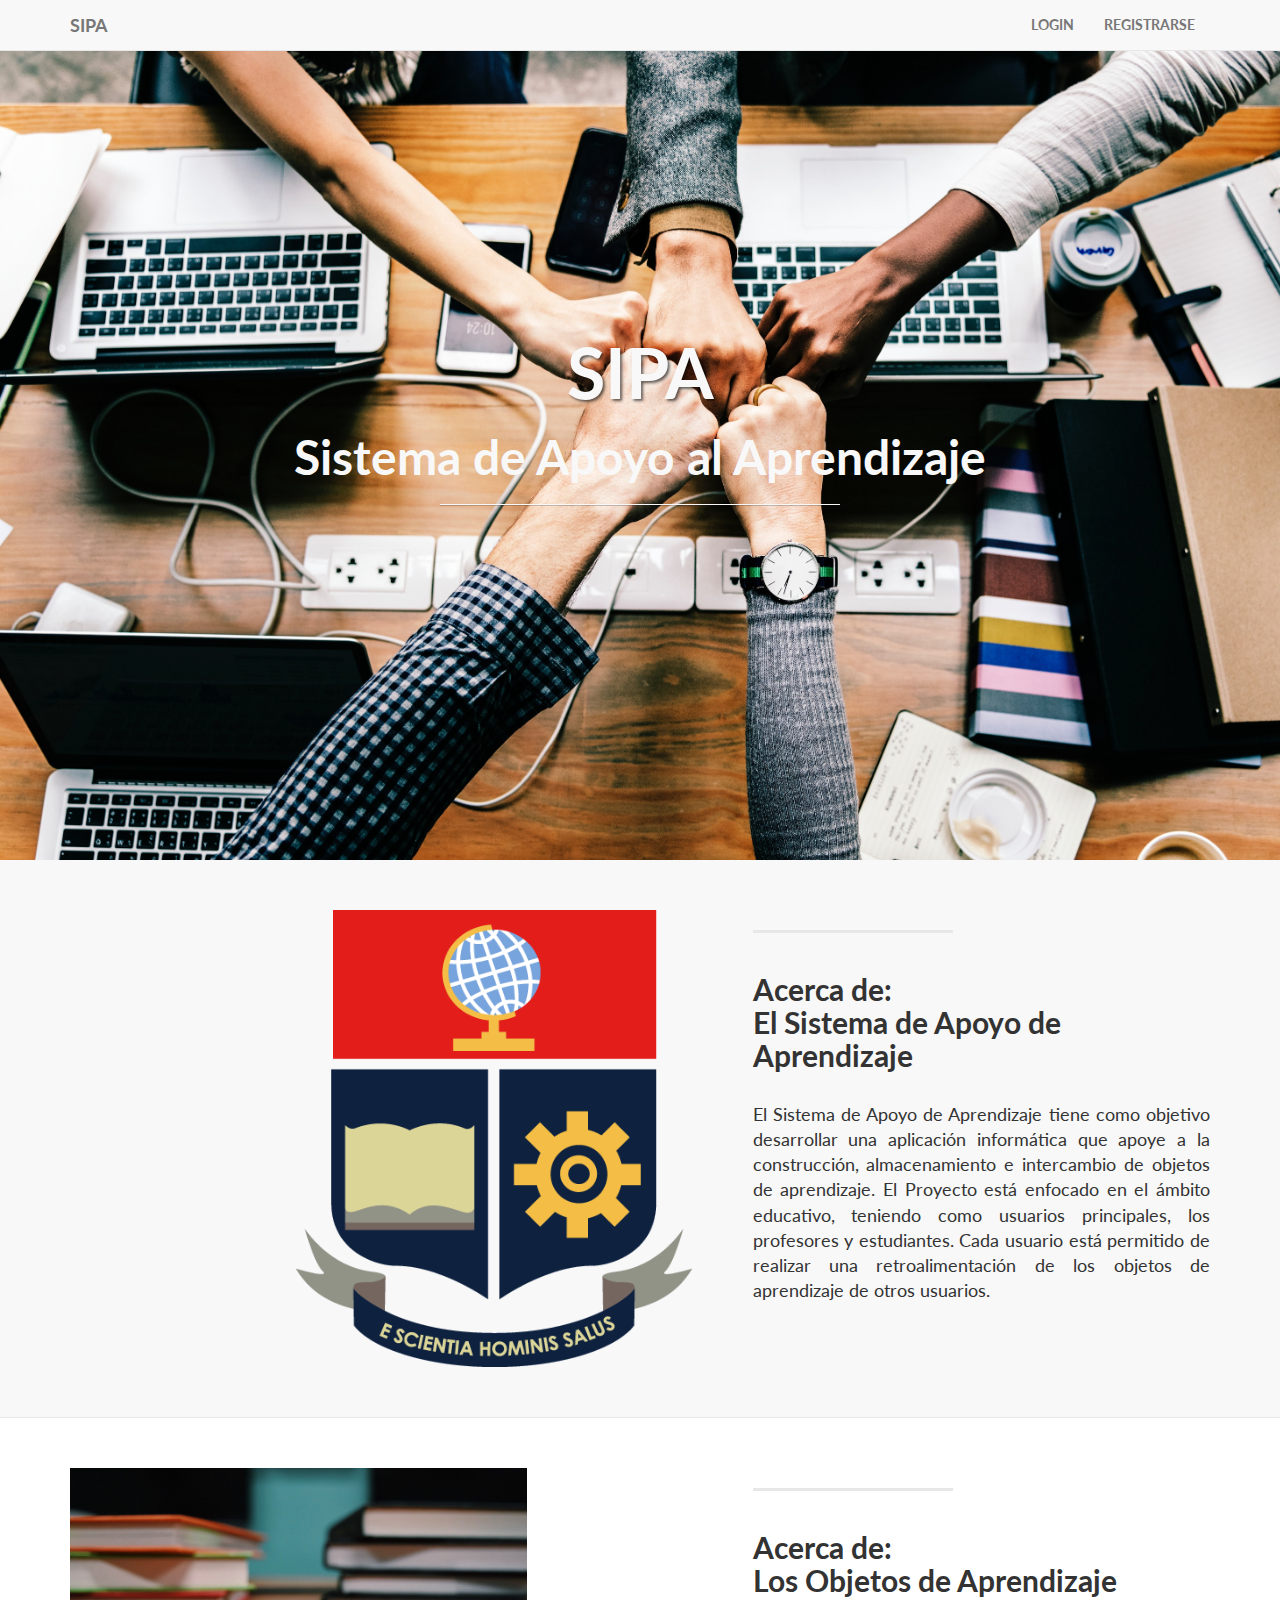
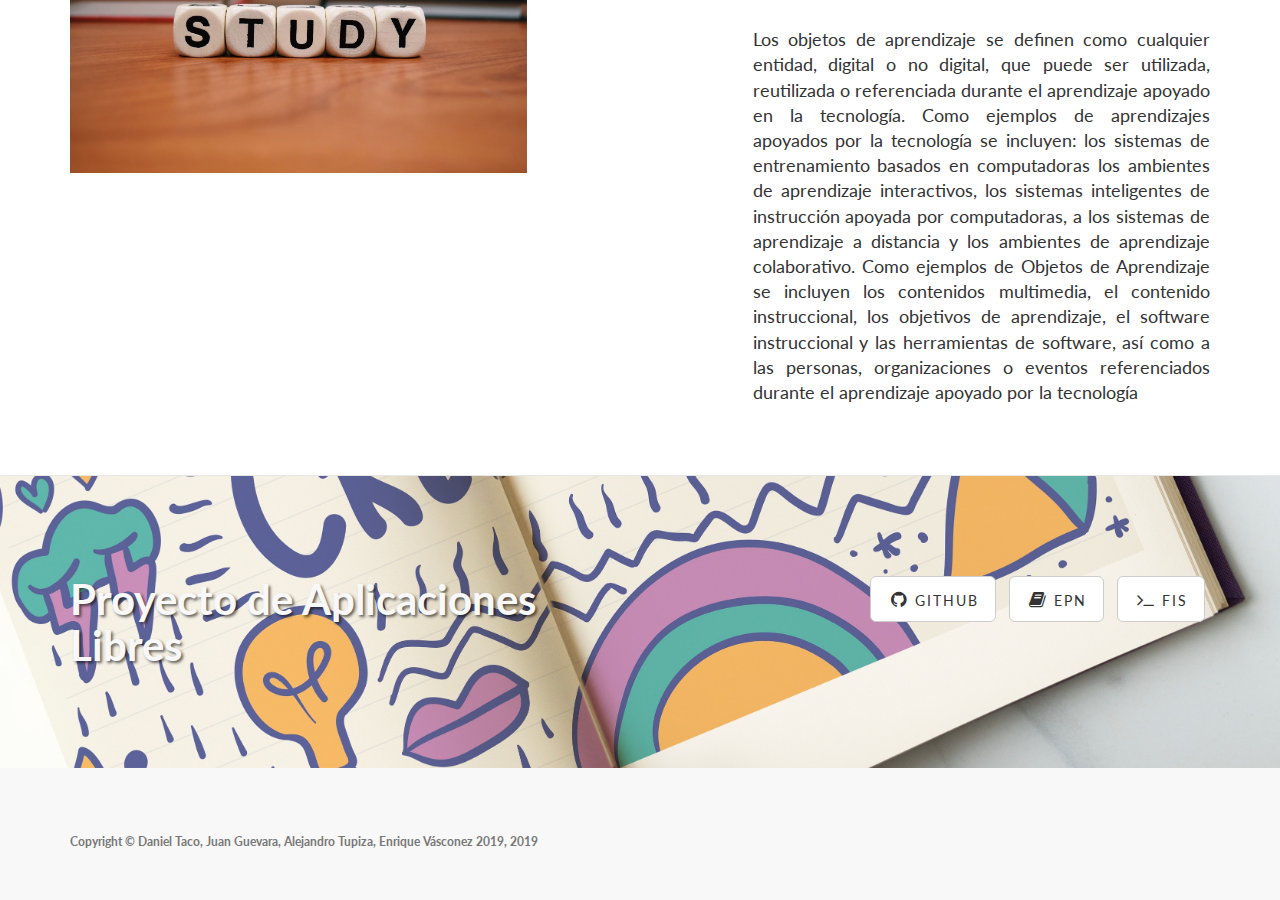
<file: index.html>
<!DOCTYPE html>
<html lang="en">
<head>
    <meta charset="utf-8">
    <meta name="viewport" content="width=device-width, initial-scale=1.0">
    <meta name="description" content="">
    <meta name="author" content="">

    <title>Sistema de Apoyo de Aprendizaje</title>

    <!-- Bootstrap core CSS -->
    <link href="plugins/bootstrap/css/bootstrap.css" rel="stylesheet">

    <!-- Custom Google Web Font -->
    <link href="font-awesome/css/font-awesome.min.css" rel="stylesheet">
    <link href='http://fonts.googleapis.com/css?family=Lato:100,300,400,700,900,100italic,300italic,400italic,700italic,900italic' rel='stylesheet' type='text/css'>

    <!-- Add custom CSS here -->
    <!--<link href="css/bootstrap-tour.min.css" rel="stylesheet">-->
    <link href="plugins/bootstrap/css/landing-page.css" rel="stylesheet">

</head>

<body>

<nav class="navbar navbar-default navbar-fixed-top" role="navigation">
    <div class="container">
        <div class="navbar-header">
            <button type="button" class="navbar-toggle" data-toggle="collapse" data-target=".navbar-ex1-collapse">
                <span class="sr-only">Toggle navigation</span>
                <span class="icon-bar"></span>
                <span class="icon-bar"></span>
                <span class="icon-bar"></span>
            </button>
            <a class="navbar-brand" href="index.php">SIPA</a>
        </div>

        <!-- Collect the nav links, forms, and other content for toggling -->
        <div class="tour-step tour-step-two collapse navbar-collapse navbar-right navbar-ex1-collapse">
            <ul class="nav navbar-nav">
                <li><a href="aplicacion/formularios_registro/Login.html">LOGIN </a></li>
                <li><a href="aplicacion/formularios_registro/Registro.html">REGISTRARSE</a></li>
                <!--<li><a href="#services">Services</a></li>
                <li><a href="#contact">Contact</a></li>-->
            </ul>
        </div><!-- /.navbar-collapse -->
    </div><!-- /.container -->
</nav>

<div class="intro-header">

    <div class="container">

        <div class="row">
            <div class="col-lg-18">
                <div class="intro-message">
                    <h1>SIPA</h1>
                    <h2><font size = "7">Sistema de Apoyo al Aprendizaje</font></h2>
                    <hr class="intro-divider">
                </div>
            </div>
        </div>

    </div><!-- /.container -->

</div><!-- /.intro-header -->

<div class="content-section-a tour-step tour-step-three">

    <div class="container">

        <div class="row">
            <div class="col-lg-5 col-lg-offset-2 col-sm-6">
                <img class="img-responsive" src="images/logoPoli.png" alt="">
            </div>
            <div class="col-lg-5 col-sm-6">
                <hr class="section-heading-spacer">
                <div class="clearfix"></div>
                <h2 class="section-heading">Acerca de: <br>El Sistema de Apoyo de Aprendizaje</h2>
                <p class="lead text-justify"> El Sistema de Apoyo de Aprendizaje tiene como objetivo desarrollar una aplicación informática que apoye a la construcción,
                    almacenamiento e intercambio de objetos de aprendizaje. El Proyecto está enfocado en el ámbito educativo, teniendo como usuarios principales,
                    los profesores y estudiantes. Cada usuario está permitido de realizar una retroalimentación de los objetos de aprendizaje de otros usuarios.
                    </p>
            </div>
        </div>

    </div><!-- /.container -->

</div><!-- /.content-section-a -->

<div class="content-section-b">

    <div class="container">

        <div class="row">
            <div class="col-lg-5 col-lg-offset-1 col-sm-push-6  col-sm-6">
                <hr class="section-heading-spacer">
                <div class="clearfix"></div>
                <h2 class="section-heading">Acerca de: <br>Los Objetos de Aprendizaje</h2>
                <p class="lead text-justify"> Los objetos de aprendizaje se definen como cualquier entidad, digital o no digital,
                    que puede ser utilizada, reutilizada o referenciada durante el aprendizaje apoyado en la tecnología.
                    Como ejemplos de aprendizajes apoyados por la tecnología se incluyen: los sistemas de entrenamiento
                    basados en computadoras los ambientes de aprendizaje interactivos, los sistemas inteligentes de instrucción
                    apoyada por computadoras, a los sistemas de aprendizaje a distancia y los ambientes de aprendizaje colaborativo.
                    Como ejemplos de Objetos de Aprendizaje se incluyen los contenidos multimedia, el contenido instruccional,
                    los objetivos de aprendizaje, el software instruccional y las herramientas de software, así como a las personas,
                    organizaciones o eventos referenciados durante el aprendizaje apoyado por la tecnología</p>
            </div>
            <div class="col-lg-5 col-sm-pull-6  col-sm-6">
                <img class="img-responsive" src="images/study.jpg" alt="">
            </div>
        </div>

    </div><!-- /.container -->

</div><!-- /.content-section-b -->
<!--
<div class="content-section-a">

    <div class="container">

        <div class="row">
            <div class="col-lg-5 col-sm-6">
                <hr class="section-heading-spacer">
                <div class="clearfix"></div>
                <h2 class="section-heading">Google Web Fonts and<br> Font Awesome Icons</h2>
                <p class="lead">This template features the 'Lato' font, part of the <a target="_blank" href="http://www.google.com/fonts">Google Web Font library</a>, as well as <a target="_blank" href="http://fontawesome.io">icons from Font Awesome</a>.</p>
            </div>
            <div class="col-lg-5 col-lg-offset-2 col-sm-6">
                <img class="img-responsive" src="images/phones.png" alt="">
            </div>
        </div>

    </div>

</div>
-->
<div class="banner">

    <div class="container">

        <div class="row">
            <div class="col-lg-6">
                     <h2>Proyecto de Aplicaciones Libres</h2>
            </div>
            <div class="col-lg-6">
                <ul class="list-inline banner-social-buttons">
                    <li><a href="https://github.com/jossued/ProyectoLibres" class="btn btn-default btn-lg"><i class="fa fa-github fa-fw"></i> <span class="network-name">Github</span></a></li>
                    <li><a href="https://www.epn.edu.ec" class="btn btn-default btn-lg"><i class="fa fa-book fa-fw"></i> <span class="network-name">EPN</span></a></li>
                    <li><a href="https://fis.epn.edu.ec/" class="btn btn-default btn-lg"><i class="fa fa-terminal fa-fw"></i> <span class="network-name">FIS</span></a></li>
                </ul>
            </div>
        </div>

    </div><!-- /.container -->

</div><!-- /.banner -->

<footer>
    <div class="container">
        <div class="row">
            <div class="col-lg-12">
                <!--<ul class="list-inline">
                    <li><a href="index.php">Inicio</a></li>
                    <li class="footer-menu-divider">&sdot;</li>
                    <li><a href="#contact">Contacto</a></li>
                </ul>-->
             <p class="copyright text-muted small">Copyright &copy; Daniel Taco,  Juan Guevara, Alejandro Tupiza, Enrique Vásconez 2019, 2019</p>
            </div>
        </div>
    </div>
</footer>

<!-- JavaScript -->
<script src="plugins/bootstrap/js/jquery-1.10.2.js"></script>
<script src="plugins/bootstrap/js/bootstrap.js"></script>
<!--<script src="js/bootstrap-tour.min.js"></script>
<script src="js/script.js"></script>
-->
</body>
</html>
</file>
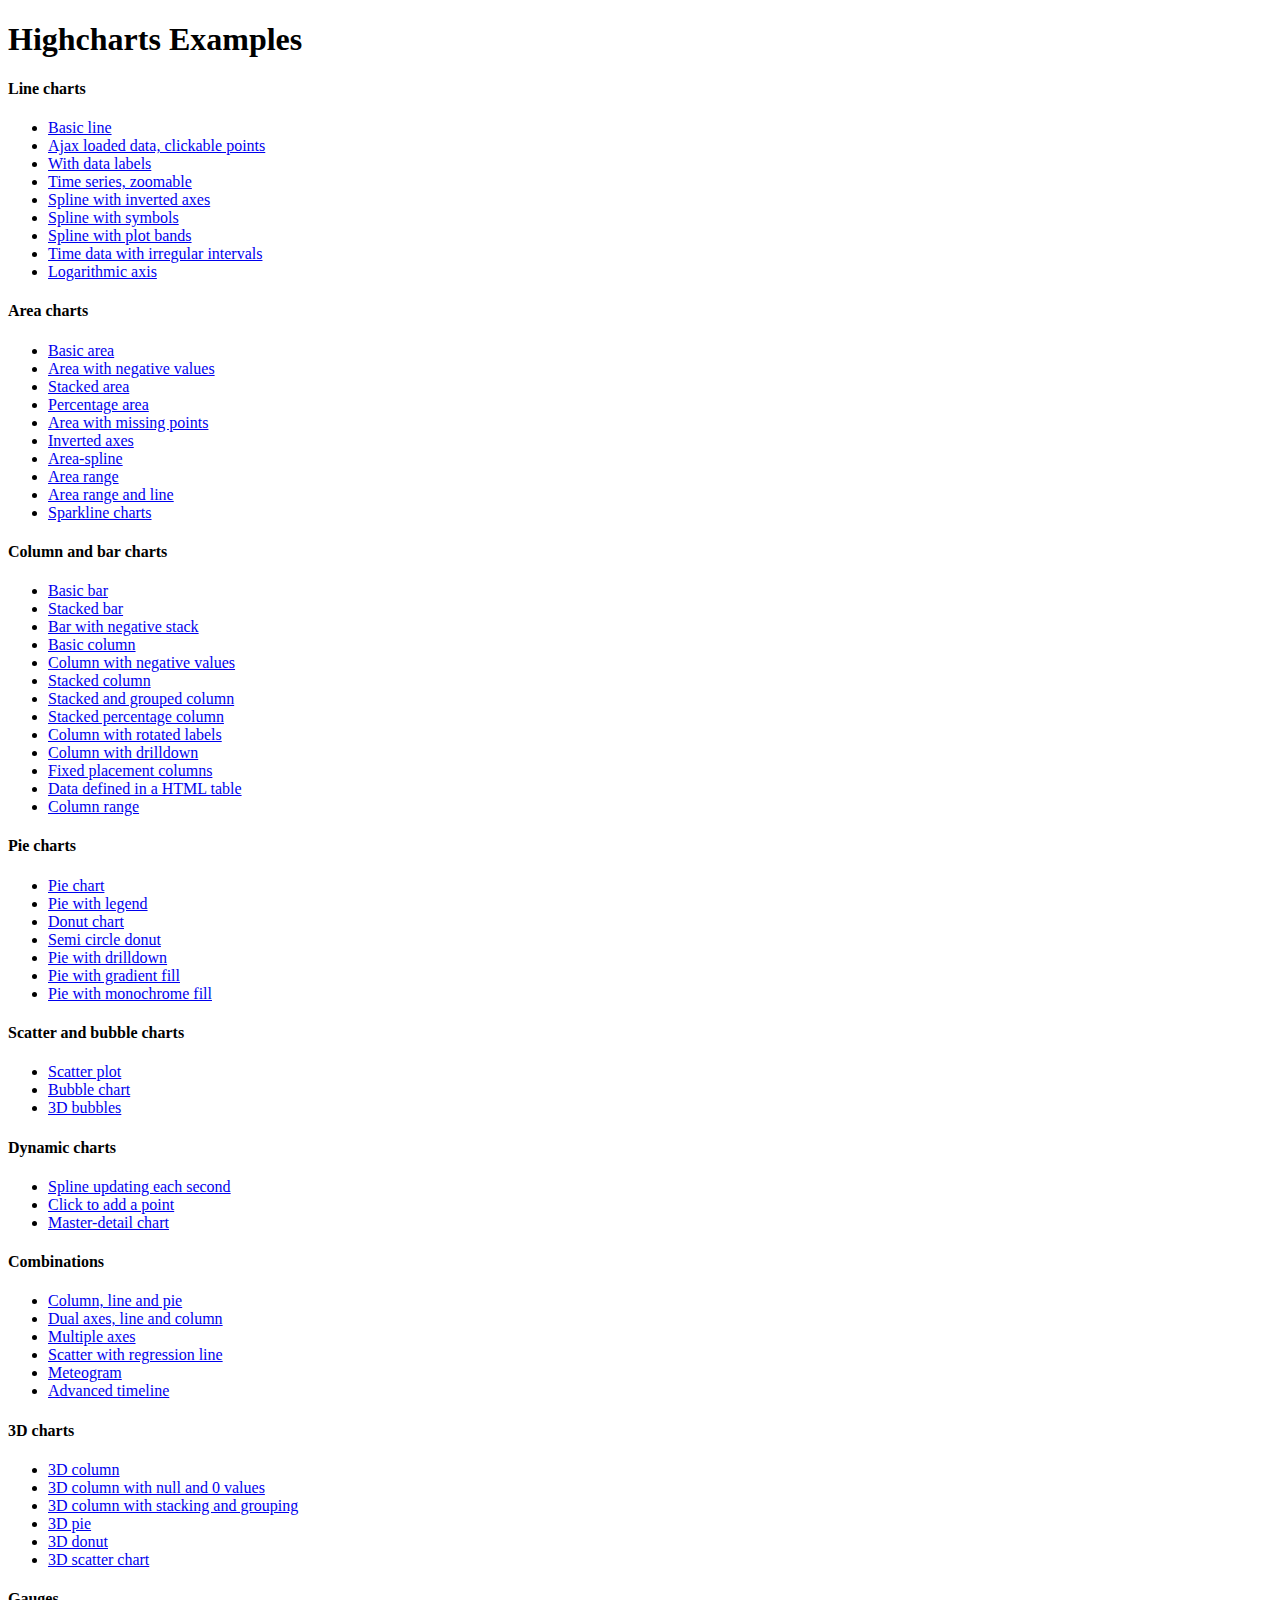
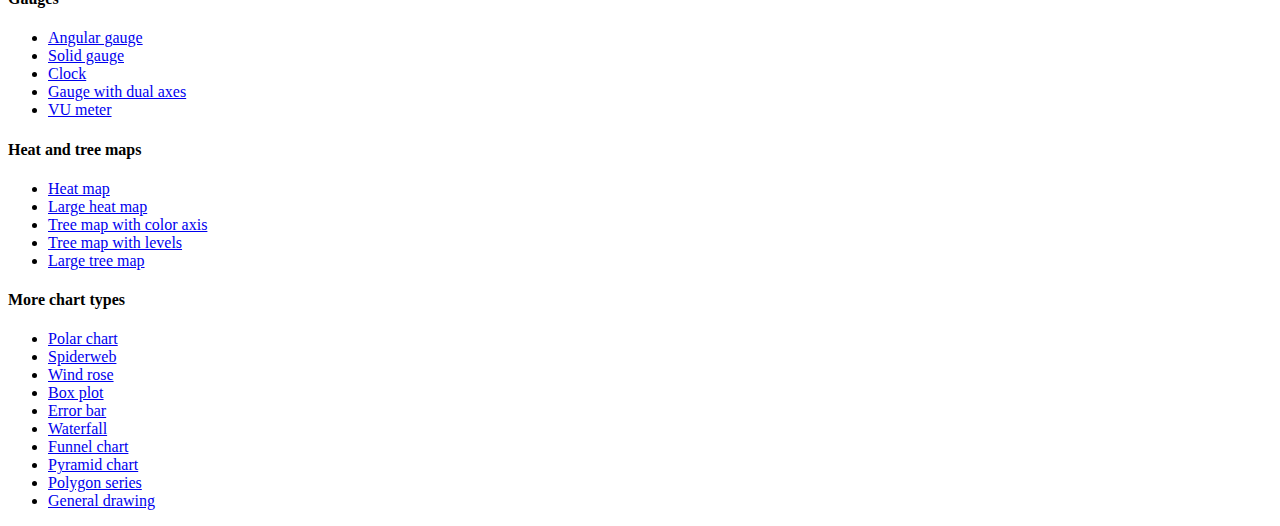
<file: aplicacion/modulos_profesor/High/index.htm>
<!DOCTYPE HTML PUBLIC "-//W3C//DTD HTML 4.01//EN" "http://www.w3.org/TR/html4/strict.dtd">
<html>
	<head>
		<meta http-equiv="Content-Type" content="text/html; charset=utf-8" />
		<title>Highcharts Examples</title>
	</head>
	<body>
		<h1>Highcharts Examples</h1>
		<h4>Line charts</h4>
		<ul>
			<li><a href="examples/line-basic/index.htm">Basic line</a></li>
			<li><a href="examples/line-ajax/index.htm">Ajax loaded data, clickable points</a></li>
			<li><a href="examples/line-labels/index.htm">With data labels</a></li>
			<li><a href="examples/line-time-series/index.htm">Time series, zoomable</a></li>
			<li><a href="examples/spline-inverted/index.htm">Spline with inverted axes</a></li>
			<li><a href="examples/spline-symbols/index.htm">Spline with symbols</a></li>
			<li><a href="examples/spline-plot-bands/index.htm">Spline with plot bands</a></li>
			<li><a href="examples/spline-irregular-time/index.htm">Time data with irregular intervals</a></li>
			<li><a href="examples/line-log-axis/index.htm">Logarithmic axis</a></li>
		</ul>
		<h4>Area charts</h4>
		<ul>
			<li><a href="examples/area-basic/index.htm">Basic area</a></li>
			<li><a href="examples/area-negative/index.htm">Area with negative values</a></li>
			<li><a href="examples/area-stacked/index.htm">Stacked area</a></li>
			<li><a href="examples/area-stacked-percent/index.htm">Percentage area</a></li>
			<li><a href="examples/area-missing/index.htm">Area with missing points</a></li>
			<li><a href="examples/area-inverted/index.htm">Inverted axes</a></li>
			<li><a href="examples/areaspline/index.htm">Area-spline</a></li>
			<li><a href="examples/arearange/index.htm">Area range</a></li>
			<li><a href="examples/arearange-line/index.htm">Area range and line</a></li>
			<li><a href="examples/sparkline/index.htm">Sparkline charts</a></li>
		</ul>
		<h4>Column and bar charts</h4>
		<ul>
			<li><a href="examples/bar-basic/index.htm">Basic bar</a></li>
			<li><a href="examples/bar-stacked/index.htm">Stacked bar</a></li>
			<li><a href="examples/bar-negative-stack/index.htm">Bar with negative stack</a></li>
			<li><a href="examples/column-basic/index.htm">Basic column</a></li>
			<li><a href="examples/column-negative/index.htm">Column with negative values</a></li>
			<li><a href="examples/column-stacked/index.htm">Stacked column</a></li>
			<li><a href="examples/column-stacked-and-grouped/index.htm">Stacked and grouped column</a></li>
			<li><a href="examples/column-stacked-percent/index.htm">Stacked percentage column</a></li>
			<li><a href="examples/column-rotated-labels/index.htm">Column with rotated labels</a></li>
			<li><a href="examples/column-drilldown/index.htm">Column with drilldown</a></li>
			<li><a href="examples/column-placement/index.htm">Fixed placement columns</a></li>
			<li><a href="examples/column-parsed/index.htm">Data defined in a HTML table</a></li>
			<li><a href="examples/columnrange/index.htm">Column range</a></li>
		</ul>
		<h4>Pie charts</h4>
		<ul>
			<li><a href="examples/pie-basic/index.htm">Pie chart</a></li>
			<li><a href="examples/pie-legend/index.htm">Pie with legend</a></li>
			<li><a href="examples/pie-donut/index.htm">Donut chart</a></li>
			<li><a href="examples/pie-semi-circle/index.htm">Semi circle donut</a></li>
			<li><a href="examples/pie-drilldown/index.htm">Pie with drilldown</a></li>
			<li><a href="examples/pie-gradient/index.htm">Pie with gradient fill</a></li>
			<li><a href="examples/pie-monochrome/index.htm">Pie with monochrome fill</a></li>
		</ul>
		<h4>Scatter and bubble charts</h4>
		<ul>
			<li><a href="examples/scatter/index.htm">Scatter plot</a></li>
			<li><a href="examples/bubble/index.htm">Bubble chart</a></li>
			<li><a href="examples/bubble-3d/index.htm">3D bubbles</a></li>
		</ul>
		<h4>Dynamic charts</h4>
		<ul>
			<li><a href="examples/dynamic-update/index.htm">Spline updating each second</a></li>
			<li><a href="examples/dynamic-click-to-add/index.htm">Click to add a point</a></li>
			<li><a href="examples/dynamic-master-detail/index.htm">Master-detail chart</a></li>
		</ul>
		<h4>Combinations</h4>
		<ul>
			<li><a href="examples/combo/index.htm">Column, line and pie</a></li>
			<li><a href="examples/combo-dual-axes/index.htm">Dual axes, line and column</a></li>
			<li><a href="examples/combo-multi-axes/index.htm">Multiple axes</a></li>
			<li><a href="examples/combo-regression/index.htm">Scatter with regression line</a></li>
			<li><a href="examples/combo-meteogram/index.htm">Meteogram</a></li>
			<li><a href="examples/combo-timeline/index.htm">Advanced timeline</a></li>
		</ul>
		<h4>3D charts</h4>
		<ul>
			<li><a href="examples/3d-column-interactive/index.htm">3D column</a></li>
			<li><a href="examples/3d-column-null-values/index.htm">3D column with null and 0 values</a></li>
			<li><a href="examples/3d-column-stacking-grouping/index.htm">3D column with stacking and grouping</a></li>
			<li><a href="examples/3d-pie/index.htm">3D pie</a></li>
			<li><a href="examples/3d-pie-donut/index.htm">3D donut</a></li>
			<li><a href="examples/3d-scatter-draggable/index.htm">3D scatter chart</a></li>
		</ul>
		<h4>Gauges</h4>
		<ul>
			<li><a href="examples/gauge-speedometer/index.htm">Angular gauge</a></li>
			<li><a href="examples/gauge-solid/index.htm">Solid gauge</a></li>
			<li><a href="examples/gauge-clock/index.htm">Clock</a></li>
			<li><a href="examples/gauge-dual/index.htm">Gauge with dual axes</a></li>
			<li><a href="examples/gauge-vu-meter/index.htm">VU meter</a></li>
		</ul>
		<h4>Heat and tree maps</h4>
		<ul>
			<li><a href="examples/heatmap/index.htm">Heat map</a></li>
			<li><a href="examples/heatmap-canvas/index.htm">Large heat map</a></li>
			<li><a href="examples/treemap-coloraxis/index.htm">Tree map with color axis</a></li>
			<li><a href="examples/treemap-with-levels/index.htm">Tree map with levels</a></li>
			<li><a href="examples/treemap-large-dataset/index.htm">Large tree map</a></li>
		</ul>
		<h4>More chart types</h4>
		<ul>
			<li><a href="examples/polar/index.htm">Polar chart</a></li>
			<li><a href="examples/polar-spider/index.htm">Spiderweb</a></li>
			<li><a href="examples/polar-wind-rose/index.htm">Wind rose</a></li>
			<li><a href="examples/box-plot/index.htm">Box plot</a></li>
			<li><a href="examples/error-bar/index.htm">Error bar</a></li>
			<li><a href="examples/waterfall/index.htm">Waterfall</a></li>
			<li><a href="examples/funnel/index.htm">Funnel chart</a></li>
			<li><a href="examples/pyramid/index.htm">Pyramid chart</a></li>
			<li><a href="examples/polygon/index.htm">Polygon series</a></li>
			<li><a href="examples/renderer/index.htm">General drawing</a></li>
		</ul>
	</body>
</html>
</file>
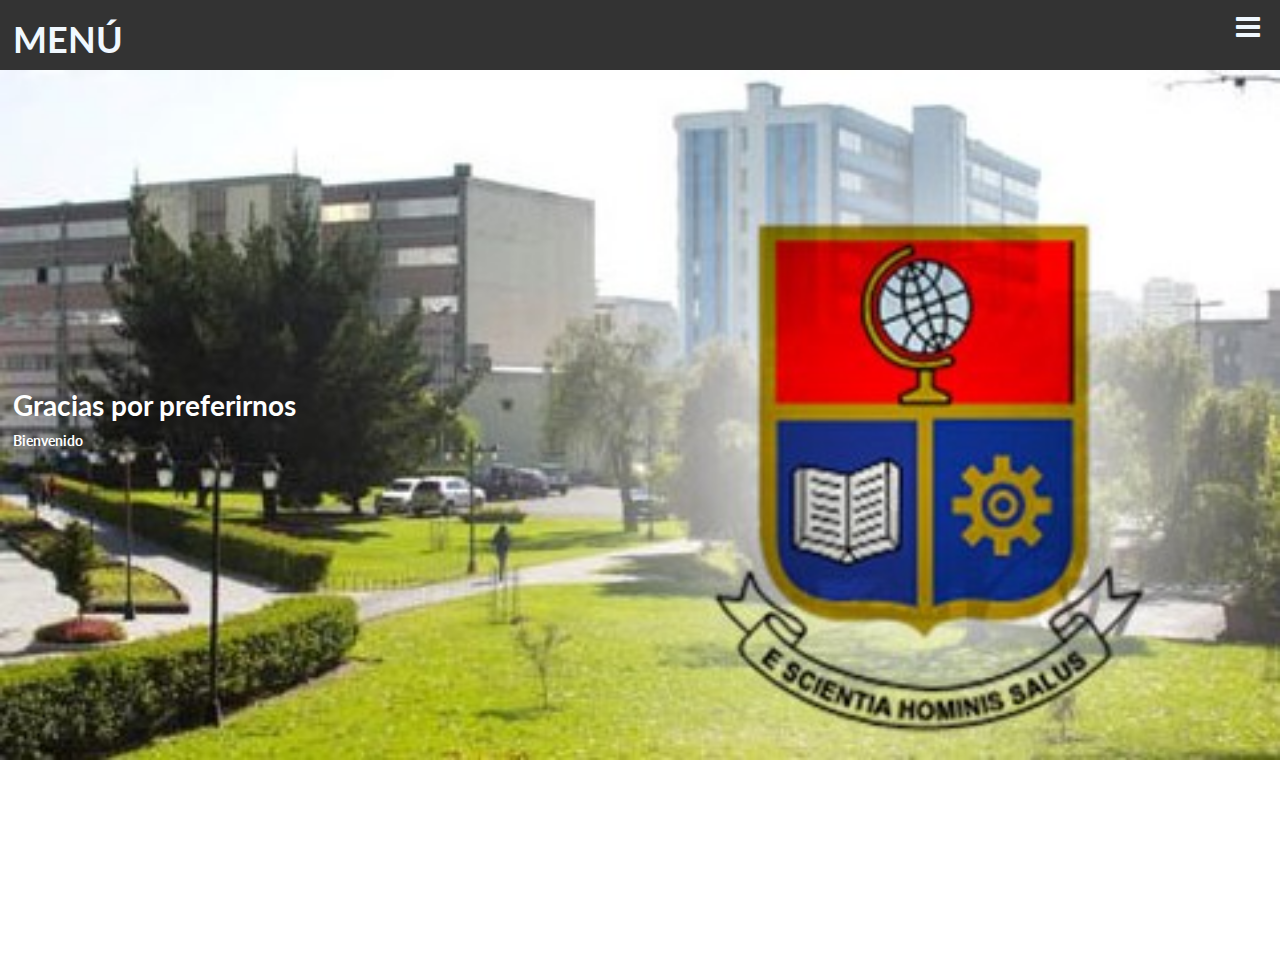
<file: aplicacion/modulos_profesor/Profesor.html>
<!DOCTYPE html>
<html lang="en">
<head>
    <meta charset="UTF-8">
    <title>Profesor</title>
    <link rel="stylesheet" href="../../plugins/bootstrap/css/Profesor.css">

    <link href="../../plugins/bootstrap/css/bootstrap.css" rel="stylesheet">

    <link href="../../font-awesome/css/font-awesome.min.css" rel="stylesheet">

    <link href='http://fonts.googleapis.com/css?family=Lato:100,300,400,700,900,100italic,300italic,400italic,700italic,900italic' rel='stylesheet' type='text/css'>
    <link href="../../plugins/bootstrap/css/landing-page.css" rel="stylesheet">
    <link rel="stylesheet" href="../../plugins/bootstrap/css/main.css">
    <link rel="stylesheet" href="../../css/fontello.css">
    
    <script src="http://code.jquery.com/jquery-1.11.3.min.js"></script>
    
</head>
<body>
   <header>
       <div class="Menu-Vertical">
          <h1>MENÚ</h1>
          <input type="checkbox" id="menu-bar">
          <label class="icon-menu" for="menu-bar"></label>
          <nav class="menu">
               <a href="../modulos_profesor/Profesor_Cargar_Recurso.html">Cargar un Recurso</a>
               <a href="">Repositorio</a>
               <a href="#">Foros</a>
           </nav>
       </div>
   </header>
    
    <main>
        <section id="banner">
            <img src="../../ImagenesProyecto/FondoPro.jpg">
            <div class="Menu-Vertical">
                <h2>Gracias por preferirnos</h2>
                <p>Bienvenido</p>
            </div>
        </section>
    </main>
</body>
</html>
</file>
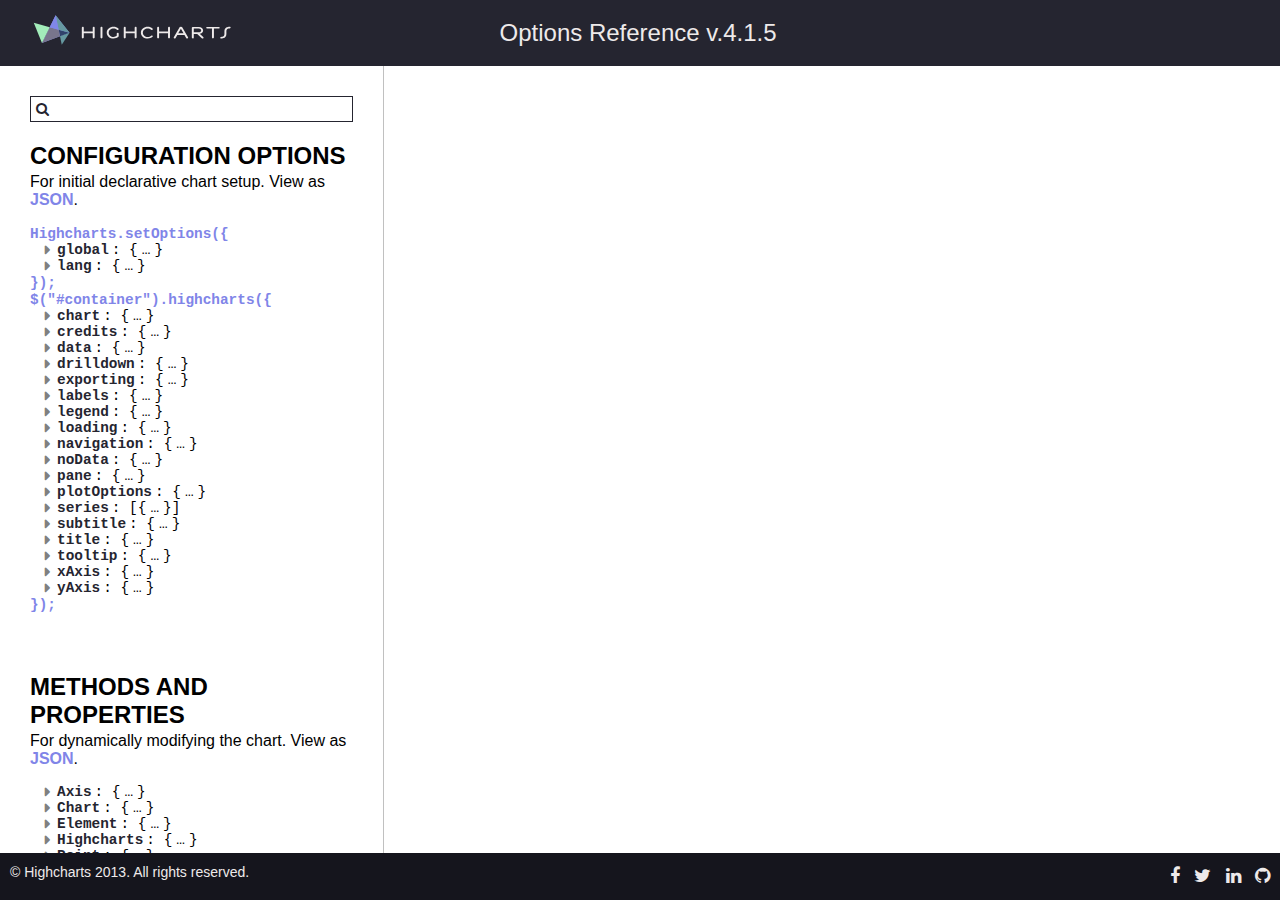
<file: aplicacion/modulos_profesor/High/api/highcharts.html>
<!DOCTYPE html>
<html>
<head>
<meta http-equiv="Content-Type" content="text/html; charset=UTF-8">
<meta name="viewport" content="width=device-width, minimum-scale=1, maximum-scale=1">
<title>Highcharts API Reference</title>

<link href="css/font-awesome.css" rel="stylesheet">
<link rel="stylesheet" href="css/jquery-ui.css" />
<link rel="apple-touch-icon" sizes="57x57" href="images/apple-touch-icon-57x57.png">
<link rel="apple-touch-icon" sizes="114x114" href="images/apple-touch-icon-114x114.png">
<link rel="apple-touch-icon" sizes="72x72" href="images/apple-touch-icon-72x72.png">
<link rel="apple-touch-icon" sizes="144x144" href="images/apple-touch-icon-144x144.png">
<link rel="apple-touch-icon" sizes="60x60" href="images/apple-touch-icon-60x60.png">
<link rel="apple-touch-icon" sizes="120x120" href="images/apple-touch-icon-120x120.png">
<link rel="apple-touch-icon" sizes="76x76" href="images/apple-touch-icon-76x76.png">
<link rel="apple-touch-icon" sizes="152x152" href="images/apple-touch-icon-152x152.png">
<link rel="apple-touch-icon" sizes="180x180" href="images/apple-touch-icon-180x180.png">
<link rel="icon" type="image/png" href="images/favicon-192x192.png" sizes="192x192">
<link rel="icon" type="image/png" href="images/favicon-160x160.png" sizes="160x160">
<link rel="icon" type="image/png" href="images/favicon-96x96.png" sizes="96x96">
<link rel="icon" type="image/png" href="images/favicon-16x16.png" sizes="16x16">
<link rel="icon" type="image/png" href="images/favicon-32x32.png" sizes="32x32">
<meta name="msapplication-TileColor" content="#2b5797">
<meta name="msapplication-TileImage" content="/mstile-144x144.png">
<link href="css/ref.css" rel="stylesheet"
	type="text/css" />
<script src="js/jquery.min.js"></script>
<script src="js/jquery-ui.min.js"></script>
<script type="text/javascript">
	var PRODUCTNAME = 'Highcharts'.toLowerCase(),
		runDB = false;
</script>
<script src="js/ref.js"
	type="text/javascript"></script>
</head>
<body>
	<div id="top">
		<div class="container">
			<div class="cell">
				<a href="http://www.highcharts.com/products/highcharts" title="Highcharts Home Page" id="logo"><img
					alt="Highcharts Home Page"
					src="images/Highcharts.svg"
					border="0"></a>
			</div>
			<div class="cell" style="text-align: center;">
				<h1>Options Reference v.4.1.5</h1>
			</div>
			<div class="cell hidden-offline">See also options for <a href="/highstock">Highstock</a>, <a href="/highmaps">Highmaps</a>
			</div>
			<div class="clearfix"></div>
		</div>
	</div>
	<div id="wrapper">
		<div class="container">
			<div id="wrapper-inner">
				<div id="nav-wrap">
					<div id="nav">						
						<div class="nav-section first">
							<div class="ui-widget" id="search-div">
								<div id="search-wrap">
									<i class="fa fa-search"></i><input id="search"/>
								</div>
							</div>
							<div class="nav-section-inner">
								<h3 id="options-header">Configuration options</h3>
								<p>For initial declarative chart setup. View as <a class="dump" href="highcharts/option/dump.json">JSON</a>.</p>
								<div id="global-options-tree">
									<code>Highcharts.setOptions({</code>
									<div id="global-options" class="tree"></div>
									<code>});</code>
								</div>
								<div id="options-tree">
									<code>$("#container").highcharts({</code>
									<div id="options" class="tree"></div>
									<code>});</code>
								</div>
							</div>
						</div>

						<div class="nav-section">
							<div class="nav-section-inner">
								<h3>Methods and properties</h3>

								<p>For dynamically modifying the chart. View as <a class="dump" href="highcharts/object/dump.json">JSON</a>. </p>
								<div id="methods-and-properties-toc"></div>

								<div id="objects-tree">
									<div id="objects" class="tree"></div>
								</div>
							</div>
						</div>
					</div>
				</div>
				<div id="details-wrap">
					<div id="details">
					   <div id="splashText" class="section">
						   <img src="images/splash.svg" />
					   </div>
				   </div>
				</div>
				<div class="clearfix"></div>
			</div>
		</div>
	</div>
	<div id="footer">
		<div class="container">
			<div id="footer-copy">
				&copy;&nbsp;Highcharts 2013. All rights reserved.
			</div>
			<div id="footer-social">
				<a href="https://www.facebook.com/Highcharts" title="Facebook" class="social-icon"><i class="fa fa-facebook"></i></a>
				<a href="https://twitter.com/Highcharts" title="Twitter" class="social-icon"><i class="fa fa-twitter"></i></a>
				<a href="http://www.linkedin.com/company/highsoft-solutions-as" title="LinkedIn" class="social-icon"><i class="fa fa-linkedin"></i></a>
				<a href="https://github.com/highslide-software/highcharts.com" title="Github" class="social-icon"><i class="fa fa-github"></i></a>
			</div>
			<div class="clearfix"></div>
		</div>
	</div>
	<a id="scrollTop" href="#top" style="display: none;"><i class="fa fa-arrow-up"></i></a>
</body>
</html>
</file>
<file: plugins/bootstrap/css/landing-page.css>
body, html {
	height: 100%;
	width: 100%;
}

body, h1, h2, h3, h4, h5, h6 {
	font-family: "Lato", "Helvetica Neue", Helvetica, Arial, sans-serif;
	font-weight: 700;
}

.lead {
	font-size: 18px;
	font-weight: 400;
}

.intro-header {
	padding-top: 100px; /* If you're making other pages, make sure there is 50px of padding to make sure the navbar doesn't overlap content! */
	padding-bottom: 100px;
	color: #f8f8f8;
    background-image: url(../../../ImagenesProyecto/FondoPrincipal.jpg);
    background-repeat: no-repeat center center; 
	background-size: cover;
	text-align: center;
}

.intro-message {
	position: relative;
	padding-top: 20%;
	padding-bottom: 20%;
}

.intro-message > h1 {
	margin: 0;
	font-size: 5em;
	text-shadow: 2px 2px 3px rgba(0, 0, 0, 0.6);
}

.intro-divider {
	width: 400px;
	border-top: 1px solid #f8f8f8;
	border-bottom: 1px solid rgba(0, 0, 0, 0.2);
}

.intro-message > h3 {
	text-shadow: 2px 2px 3px rgba(0, 0, 0, 0.6);
}

@media (max-width: 767px) {
	.intro-message {
		padding-bottom: 15%;
	}

	.intro-message > h1 {
		font-size: 3em;
	}

	ul.intro-social-buttons > li {
		display: block;
		margin-bottom: 20px;
		padding: 0;
	}

	ul.intro-social-buttons > li:last-child {
		margin-bottom: 0;
	}

	.intro-divider {
		width: 100%;
	}
}

.network-name {
	text-transform: uppercase;
	font-size: 14px;
	font-weight: 400;
	letter-spacing: 2px;
}

.content-section-a {
	background-color: #f8f8f8;
	padding: 50px 0;
}

.content-section-b {
	border-top: 1px solid #e7e7e7;
	border-bottom: 1px solid #e7e7e7;
	padding: 50px 0;
}

.section-heading {
	margin-bottom: 30px;
}

.section-heading-spacer {
	border-top: 3px solid #e7e7e7;
	width: 200px;
	float: left;
}

.banner {
	padding: 100px 0;
	color: #f8f8f8;
	background: url(../../../images/banner-bg.jpg) no-repeat center bottom;
	background-size: cover;
}

.banner h2 {
	margin: 0;
	text-shadow: 2px 2px 3px rgba(0, 0, 0, 0.6);
	font-size: 3em;
}

.banner ul {
	margin-bottom: 0;
}

.banner-social-buttons {
	float: right;
	margin-top: 0;
}

@media (max-width: 1199px) {
	ul.banner-social-buttons {
		float: left;
		margin-top: 15px;
	}	
}

@media (max-width: 767px) {
	.banner h2 {
		margin: 0;
		text-shadow: 2px 2px 3px rgba(0, 0, 0, 0.6);
		font-size: 3em;
	}

	ul.banner-social-buttons > li {
		display: block;
		margin-bottom: 20px;
		padding: 0;
	}

	ul.banner-social-buttons > li:last-child {
		margin-bottom: 0;
	}	
}

footer {
	background-color: #f8f8f8;
	padding: 50px 0;
}

p.copyright {
	margin: 15px 0 0;
}
</file>
<file: plugins/bootstrap/css/Profesor.css>
@import url(menu.css);
@import url(banner.css);
@import url(banner_Profesor.css);

body {
    font-family: sans-serif;
}

*{
    margin: 0;
    padding: 0;
    box-sizing: border-box;
}

header {
    width: 100%;
    height: 70px;
    background: #333;
    color: aliceblue;
    
    position: fixed;
    top: 0;
    left: 0;
    z-index: 100;
    
}

.Menu-Vertical {
    width: 98%;
    margin: auto;
}

h1{
    float: left;
}

header .Menu-Vertical {
    display: table;
}

section {
    width: 100%;
    margin-bottom: 25px;
}
</file>
<file: plugins/bootstrap/css/main.css>
html {
    font-size: 30px;
}

.social-bar {
    position: fixed;
    right: 0;
    top: 35%;
    font-size: 1.5rem;
    display: flex;
    flex-direction: column;
    align-items: flex-end;
    z-index: 100;
}

.icon {
    color: white;
    text-decoration: none;
    padding: .7rem;
    display: flex;
    transition: all .5s;
}

.icon-github {
    background:  #E87014;
}
.icon-EPN {
    background: #EE2020;
}
.icon-FIS {
    background: #148AEB;
}

.icon:first-child {
    border-radius: 1rem 0 0 0;
}

.icon:last-child {
    border-radius: 0 0 0 1rem;
}

.icon:hover{
    padding-right: 3rem;
    border-radius: 1rem 0 0 1rem;
    box-shadow: 0 0 .5rem rgba(0, 0, 0, 0.42);
}
</file>
<file: css/fontello.css>
@font-face {
  font-family: 'fontello';
  src: url('../font/fontello.eot?74294225');
  src: url('../font/fontello.eot?74294225#iefix') format('embedded-opentype'),
       url('../font/fontello.woff2?74294225') format('woff2'),
       url('../font/fontello.woff?74294225') format('woff'),
       url('../font/fontello.ttf?74294225') format('truetype'),
       url('../font/fontello.svg?74294225#fontello') format('svg');
  font-weight: normal;
  font-style: normal;
}
/* Chrome hack: SVG is rendered more smooth in Windozze. 100% magic, uncomment if you need it. */
/* Note, that will break hinting! In other OS-es font will be not as sharp as it could be */
/*
@media screen and (-webkit-min-device-pixel-ratio:0) {
  @font-face {
    font-family: 'fontello';
    src: url('../font/fontello.svg?74294225#fontello') format('svg');
  }
}
*/
 
 [class^="icon-"]:before, [class*=" icon-"]:before {
  font-family: "fontello";
  font-style: normal;
  font-weight: normal;
  speak: none;
 
  display: inline-block;
  text-decoration: inherit;
  width: 1em;
  margin-right: .2em;
  text-align: center;
  /* opacity: .8; */
 
  /* For safety - reset parent styles, that can break glyph codes*/
  font-variant: normal;
  text-transform: none;
 
  /* fix buttons height, for twitter bootstrap */
  line-height: 1em;
 
  /* Animation center compensation - margins should be symmetric */
  /* remove if not needed */
  margin-left: .2em;
 
  /* you can be more comfortable with increased icons size */
  /* font-size: 120%; */
 
  /* Font smoothing. That was taken from TWBS */
  -webkit-font-smoothing: antialiased;
  -moz-osx-font-smoothing: grayscale;
 
  /* Uncomment for 3D effect */
  /* text-shadow: 1px 1px 1px rgba(127, 127, 127, 0.3); */
}
 
.icon-user:before { content: '\e800'; } /* '' */
.icon-mail:before { content: '\e801'; } /* '' */
.icon-plus-circled:before { content: '\e802'; } /* '' */
.icon-cancel-circled2:before { content: '\e803'; } /* '' */
.icon-cancel-circled:before { content: '\e804'; } /* '' */
.icon-ok-circled:before { content: '\e805'; } /* '' */
.icon-th-list:before { content: '\e806'; } /* '' */
.icon-bell:before { content: '\e807'; } /* '' */
.icon-upload:before { content: '\e808'; } /* '' */
.icon-link:before { content: '\e809'; } /* '' */
.icon-home:before { content: '\e80a'; } /* '' */
.icon-folder-open:before { content: '\e80b'; } /* '' */
.icon-college:before { content: '\e810'; } /* '' */
.icon-github-circled:before { content: '\f09b'; } /* '' */
.icon-menu:before { content: '\f0c9'; } /* '' */
.icon-comment-empty:before { content: '\f0e5'; } /* '' */
.icon-chat-empty:before { content: '\f0e6'; } /* '' */
.icon-download-cloud:before { content: '\f0ed'; } /* '' */
.icon-plus-squared:before { content: '\f0fe'; } /* '' */
.icon-ok-squared:before { content: '\f14a'; } /* '' */
.icon-plus-squared-alt:before { content: '\f196'; } /* '' */
.icon-user-plus:before { content: '\f234'; } /* '' */
</file>
<file: aplicacion/modulos_profesor/High/api/css/ref.css>
.clearfix {
	clear: both;
}
.hidden {
	visibility: hidden;
}
.container {
	width: auto;
	padding: 30px;
	margin: auto;
}
* {
	font-family: 'Source Sans Pro', sans-serif;
}

body {
	margin: 0;
	background-color: #15151d;
	font-size: 1em;
	overflow-x: hidden;
}
h3 {
	text-transform: uppercase;
	margin-bottom: 3px;
}

p {
	margin: 0 0 1em 0;
}
a {
	color: #8085e8;
	text-decoration: none;
	font-weight: bold;
}
a:hover {
	color: #90ee7e;
}

#nav a.dump {
	padding: 0px;
	margin: 0px;
}

/*
==========
=== Header
==========
*/
#top {
	background-color: #252530;
}
#top .container {
	padding: 0;
}
#top h1 {
	color: #eeeaea;
	font-weight: 100;
	margin: 0;
	font-size: 1.5em;
}
.cell {
	width: 33%;
	display: inline-block;
	vertical-align: middle;
}

.cell:nth-child(4) {
	text-align: right;
	color:#eeeaea;
	font-size: 0.9em;
}

#logo {
	display: block;

}
#logo img {
	max-width: 200px;
	width: 100%;
	margin: 15px;
	margin-left: 33px;
	height: 32px;
}

/* Search bar */
#search-div {
	color: #252530;
	display: block;
	margin-bottom: 20px;
	border: 1px solid #252530;
}

div#search-div i {
	margin: 5px;
	color: #252530;
	font-size: 14px;
}

input#search {
	height: 18px;
	font-family: "Courier New", Courier, monospace;
	font-size: 0.9em;
	background-color: transparent;
	border: none;	
	outline: none;
	color: #252530;
	width:80%;
}

.ui-autocomplete {
	max-height: 500px;
	max-width: 400px;
	overflow-y: auto;
	overflow-x: auto;
}

.ui-menu .ui-menu-item a {
	font-size:14px;
	zoom:1;
	font-family: "Courier New", Courier, monospace;
}
.ui-widget-content a {
	color: #222222 /*{fcContent}*/;
}

/*
==============
=== END Header
==============
*/
/*
==========
=== Footer
==========
*/
#footer {
	background-color: #15151d;
	color: #eeeaea;
}
#footer-copy {
	float: left;
	font-size: 14px;
	line-height: 18px;
}
#footer-social {
	float: right;
}
#footer-social a {
	color: #eeeaea;
	font-size: 18px;
	margin-left: 10px;
}
#footer-social a:hover {
	color: #90ee7e;
}
#footer .container {
	padding: 10px;
}
#scrollTop {
	position: fixed;
	bottom: 75px;
	right: 50px;
	background-color: #90ee7e;
	padding: 10px;
	border-radius: 2px;
	color: white;
	display: none;
}
#scrollTop:hover {
	color: black;
}
/*
==============
=== END Footer
==============
*/

#reference-loading {
	margin-top: 300px;
	text-align: center;
}

/*
===========
=== Wrapper
===========
*/
#splashText {
	display: none;
}
.nav-section h3 {
	font-size: 24px;
	margin-top: 0;
}

#wrapper{
	background-color: #d6d1d1;
}
#wrapper .container {
	padding: 0;
}
#wrapper-inner {
	background-color: #ffffff;
	/*border: 1px solid silver;*/
}

.tree a {
	color: #252530;
}

#nav .tree, #nav .tree * {
	font-family: "Courier New", Courier, monospace;
}

#nav .header p {
	font-weight: normal;
	color: #666;
}

#nav h1, 
#details h1,
#details h2 {
	font-weight: 100;
	margin-bottom: 1em;
}

#nav h1, 
#details h2 {
	text-transform: uppercase;
}

#nav {
	min-height: 100%;
	border-right: 1px solid silver;
}

#nav-wrap {
	width: 30%;
	float:left;
	overflow: auto;
}

#nav a,#nav a:visited {
	font-weight: bold;
	padding: 0 2px;
	margin: 1px;
}

.nav-section {
	padding: 30px;
	position: relative;
}
.nav-section:last-child {
	border-bottom: none;
}

#nav .level {
	margin-left: 13px;
	display: none;
}

#nav .level-0 {
	display: block;
}

#nav a.level-0 {
	margin-left: 1em;
}

#nav .menuitem {
	position: relative;
}

#nav .value {
	width: 40%;
	overflow: hidden;
	color: silver;
	position: absolute;
	white-space: nowrap;
}

a.hilighted {
	background-color: #C5F7BE;
}

#nav .plus {
	display: block;
	position: absolute;
	left: -12px;
	top: 0;
	width: 9px;
	height: 9px;
	font-family: FontAwesome;
	color: gray;

}
#nav .plus:before {
}

#nav .collapsed>.plus:before {
	content: "\f0da";
}

#nav .expanded>.plus:before {
	content: "\f0d7";
}

#nav .dots {
	padding: 0 4px;
}
#nav .expanded>.dots {
	display: none;
}

#nav .dots.loading {
	background: url(./../images/ajax-loader.gif) no-repeat center;
}
#nav .dots.error {
	color: red;
	font-weight: bold;
}

#nav .dots.loading span {
	visibility: hidden;
}

#nav code {
	color:#8085e8;
	font-weight: bold;
}

#nav span.typed {
	margin-left: 15px;
}
#nav .collapsed span.typed {
	margin-left: 0;
}
#nav .collapsed br.typed {
	display: none;
}

#methods-and-properties-toc ul {
	margin-left: 0;
	padding-left: 1em;
}

#options-tree,#global-options-tree,#objects-tree {
	font-size: 0.9em;
}

pre,code {
	font-family: "Courier New", Courier, monospace;
}

#overview {
	margin-left: 420px;
}

#details-wrap {
	float: right;
	width: 70%;
	overflow:auto;
	margin:0px;
	padding:0px;
}

/* Member styling */
.member {
	padding: 30px;
	overflow-y: hidden;
	position: relative;
	border-top: 1px solid silver;
}

.member:first-child {
	color:green;
}

.member.deprecated * {
	color: silver !important;
}

.member.hilighted {
	background-color: #eefdec;
}

.member .title, .member .title a, .member .returnType {
	font-family: "Courier New", Courier, monospace;
	font-size: 1.1em;
	font-weight: bold;
	margin-bottom: 5px;
	display: inline-block;
}

.member .title a{
	text-decoration: underline;
}

.member .default {
	display: none;
}

.member .since {
	float: right;
	font-size: 0.8em;
}

.member .description {
	color: #666;
}
.member .context {
	padding: 1em 0;
}

.description code {
	color: #666;
	font-weight: normal;
}

.section {
	padding-top: 25px;
}

.section .demo, .member .demo {
	font-style: italic;
	margin-top: 1.5em;
	margin-bottom:0.5em;
	margin-left: 1.5em;
	font-weight: bold;
}

.section .member .demo {
	margin-left: 0em;
}

.section h1,
.section h2,
.section .section-description {
	padding-left: 25px;
}

.section h1 {
	margin: 0px;
	font-family: "Courier New", Courier, monospace;
}

.section-description {
	margin: 0 0 1em 0;
}

/*gert*/
.menuitem div {
	margin-left: 8px;
}

.tree {
	padding-left: 24px;
}

div.edit {
	float: right
}

/*edit form*/
form#optionAttribute td.inp {
	width: 450px;
}

form#optionAttribute td input {
	width: 100%;
}

form#optionAttribute td textarea {
	width: 100%;
}

form#optionAttribute td input[type="checkbox"] {
	width: 20px;
}

.pencil {
	background-image: url(./../images/edit.png);
}

.remove {
	background-image: url(./../images/delete.gif);
}

.add {
	background-image: url(./../images/add.png);
}

.copy {
	background-image: url(./../images/copy.png);
}

.pencil, .add, .remove, .copy {
	background-repeat: no-repeat;
	background-position: center;
	float: right;
	position: relative;
	width: 10px;
	padding: 8px;
}

.pencil a,.add a,.remove a, .copy a {
	text-decoration: none;
	padding: 5px;
}

.deprecated, .error {
	color: red;
	font-weight: bold;
}

dl#inhMembers dd a,span.returnType {
	margin-left: 3px;
}

/* fix for icons changing containers height, affects updateHeights, javascript function */
#footer-social i:before {  
  line-height: 1.5;
}

@media screen and (max-width: 767px) {
	.nav-section-inner {
		display: none;
	}
	#nav-wrap {
		width: 100%;
	}
	#details-wrap {
		width: 100%;
	}
	.nav-section {
		padding: 0px;
	}
	#search-div{
		margin:30px;
	}
	#wrapper,
	#wrapper-inner,
	#details-wrap {
		height: auto !important;
	}
	.cell {
		width: 48%;
		text-align: center !important;
	}
	.cell:nth-child(1) {
		width: 100%;
	}
	#splashText {
		padding: 30px;
		text-align: center;
	}	
	#splashText.section {
		border: none;
	}
	#splashText img {
		width: 100%;
		max-width: 380px;
	}
	#scrollTop {
		display: block;
	}
	.section {
		padding-top: 0px;
	}
	#logo img {
		margin-left:0px;
		margin-right:0px;
	}
}
@media screen and (max-width: 479px) {
	#footer-copy,
	#footer-social {
		float: none;
		text-align: center;
		padding: 5px 0;
	}
	.cell {
		width: 100%;
	}
	.ui-autocomplete {
		max-height: 300px;
		max-width: 275px;
		overflow-x:auto;
	}
</file>
